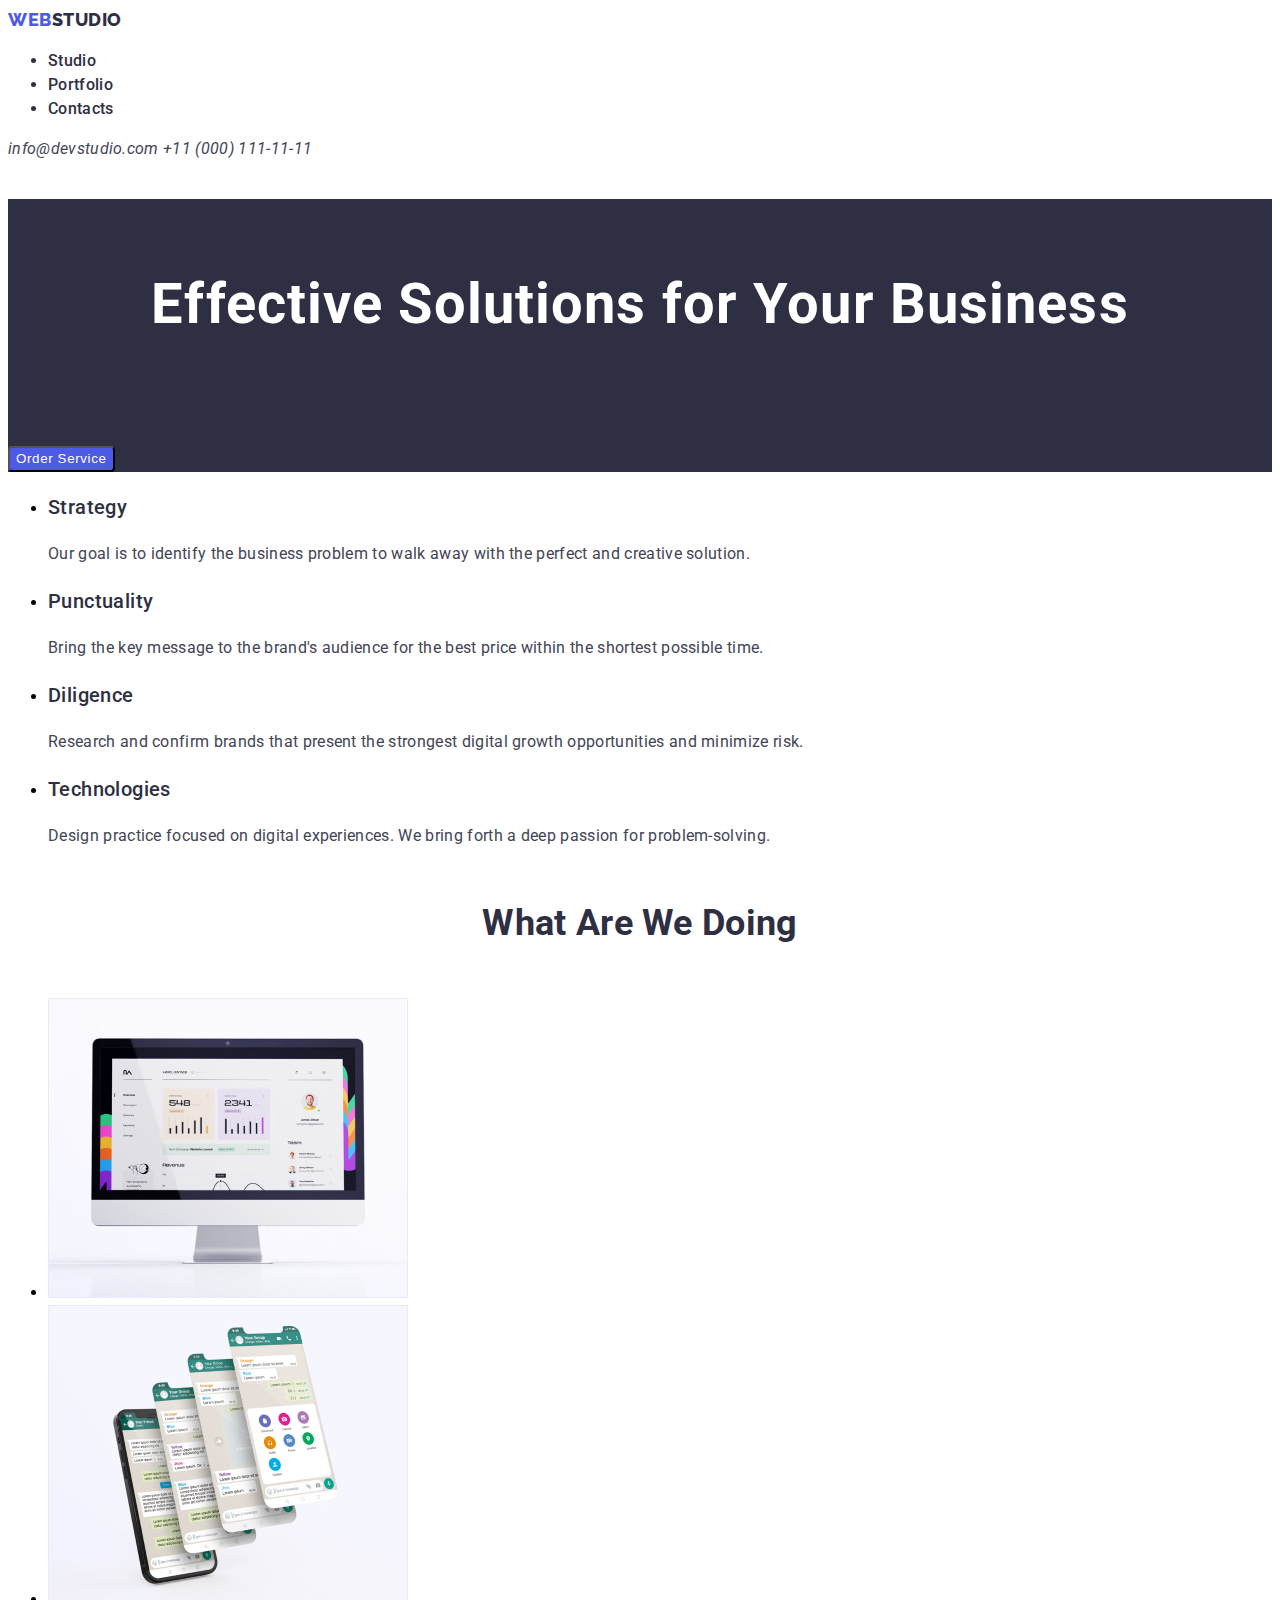
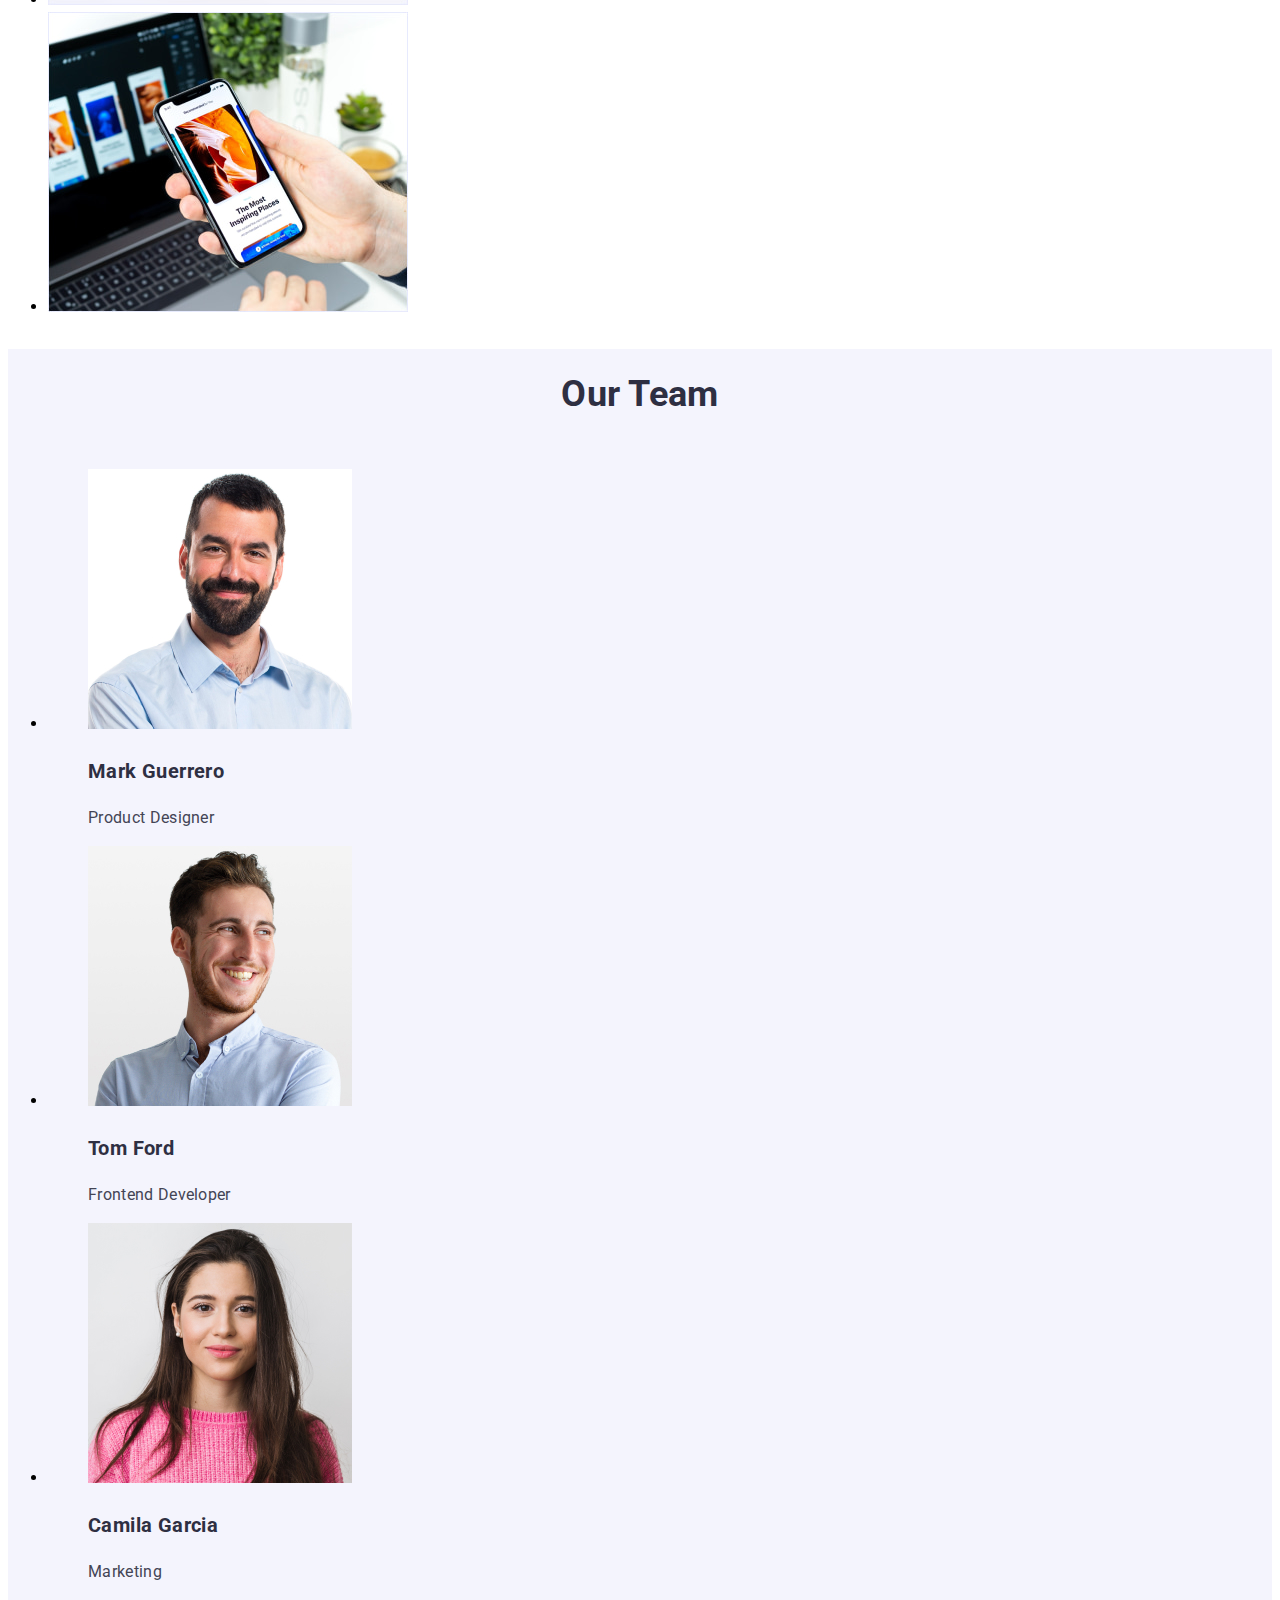
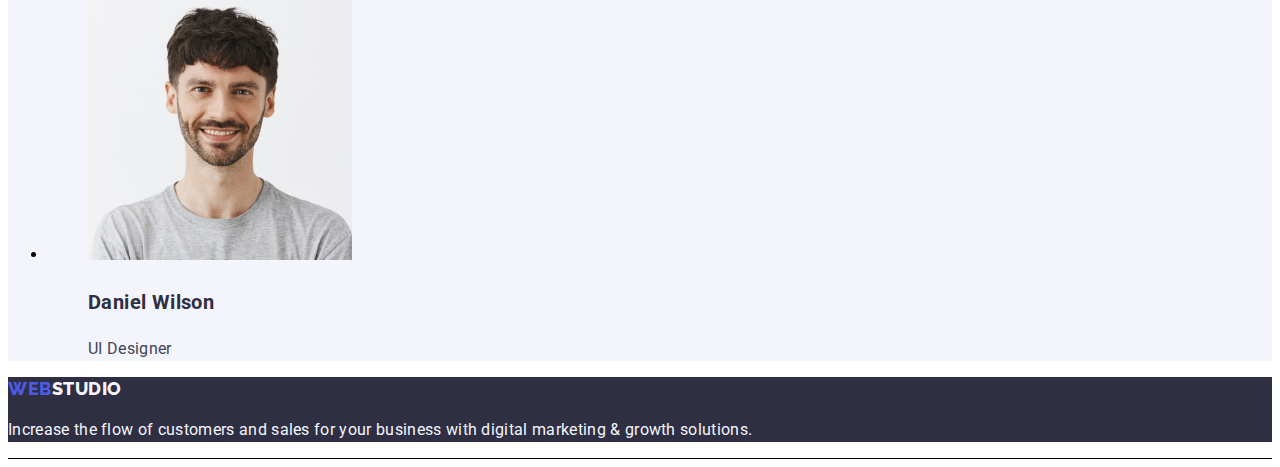
<file: index.html>
<!DOCTYPE html>
<html lang="en">
  <head>
    <meta charset="utf-8" />
    <meta
      name="description"
      content="A company that builds websites and applications" />
    <meta name="viewport" content="width=device-width, initial-scale=1.0" />
    <link rel="stylesheet" href="css/style.css" />
    <link rel="preconnect" href="https://fonts.googleapis.com">
    <link rel="preconnect" href="https://fonts.gstatic.com" crossorigin>
    <link href="https://fonts.googleapis.com/css2?family=Raleway:wght@800&family=Roboto:wght@400;500;700;900&display=swap" rel="stylesheet">
    <title>Web Studio</title>
  </head>
  <body>
    <header>
      <nav> 
      <div class="headerlogo">
        <a class="logo" href="/">
        <span class="web">web</span><span class="studio">studio</span>
      </a>
      <menu class="menu">
        <li class="body-medium"><a class="navi" href="index.html"><span class="big-first-letter">s</span>tudio</a></li>
        <li class="body-medium"><a class="navi" href="portfolio.html"><span class="big-first-letter">p</span>ortfolio</a></li>
        <li class="body-medium"><span class="big-first-letter">c</span>ontacts</li>
      </menu>
      </div>
      </nav>
      <address>
        <a class="contacts" href="mailto:info@devstudio.com">info@devstudio.com</a>
        <a class="contacts" href="tel:tel:+110001111111">+11 (000) 111-11-11</a>
      </address>
    </header>
    <main>
      <div class="hero">
        <h1 class="nob">Effective Solutions for Your Business</h1>
        <button class="btn-in-hero" type="button">Order Service</button>
      </div>
      <div class="wawd">
      <article>
        <ul>
          <li>
            <h3 class="article">Strategy</h3>
            <p class="description">
              Our goal is to identify the business problem to walk away with the
              perfect and creative solution.
            </p>
          </li>
          <li>
            <h3 class="article">Punctuality</h3>
            <p class="description">
              Bring the key message to the brand's audience for the best price
              within the shortest possible time.
            </p>
          </li>
          <li>
            <h3 class="article">Diligence</h3>
            <p class="description">
              Research and confirm brands that present the strongest digital
              growth opportunities and minimize risk.
            </p>
          </li>
          <li>
            <h3 class="article">Technologies</h3>
            <p class="description">
              Design practice focused on digital experiences. We bring forth a
              deep passion for problem-solving.
            </p>
          </li>
        </ul>
      </article>
      <article class="3photos">
        <h2 class="new-article">What are we doing</h2>
        <ul>
          <li>
            <img
              src="./images/mcbook.jpg"
              alt="mcbook computer with table and graph"
              width="360"
              height="300"
            />
          </li>
          <li>
            <img
              src="./images/phone.jpg"
              alt="smartfone with multiple screen by WhatsApp"
              width="360"
              height="300"
            />
          </li>
          <li>
            <img
              src="./images/phone-and-laptop.jpg"
              alt="smartphone in hand and computer in the background"
              width="360"
              height="300"
            />
          </li>
        </ul>
      </article>
    </div>
    <div class="ot"> 
    <article class="team">
        <h2 class="new-article">Our Team</h2>
        <ul>
          <!--Mark start li-->
          <li>
            <figure>
              <img
                src="./images/mark-guerrero.jpg"
                alt="men with smile, short cut and beard"
                width="264"
                height="260"
              />
              <figcaption>
                <h3 class="article"><strong>Mark Guerrero</strong></h3>
                <p class="description">Product Designer</p>
              </figcaption>
            </figure>
          </li>
          <!--Mark end li-->

          <!--Tom start li-->
          <li>
            <figure>
              <img
                src="./images/tom-ford.jpg"
                alt="men smile with teeth and look to horizon"
                width="264"
                height="260"
              />
              <figcaption>
                <h3 class="article"><strong>Tom Ford</strong></h3>
                <p class="description">Frontend Developer</p>
              </figcaption>
            </figure>
          </li>
          <!--Tom end li-->

          <!--Camila start li-->
          <li>
            <figure>
              <img
                src="./images/camila-garcia.jpg"
                alt="preety woman in red sweater and dark long hair"
                width="264"
                height="260"
              />
              <figcaption>
                <h3 class="article"><strong>Camila Garcia</strong></h3>
                <p class="description">Marketing</p>
              </figcaption>
            </figure>
          </li>
          <!--Camila end li-->

          <!--Daniel start li-->
          <li>
            <figure>
              <img
                src="./images/daniel-wilson.jpg"
                alt="men with smile, a week's stubble and white t-shirt"
                width="264"
                height="260"
              />
              <figcaption>
                <h3 class="article"><strong>Daniel Wilson</strong></h3>
                <p class="description">UI Designer</p>
              </figcaption>
            </figure>
          </li>
          <!--Daniel end li-->
        </ul>
      </article>
    </div> 
    </main>
    <footer>
      <div class="footer-bg">
        <!--logo webstudio-->
        <a class="logo studio" href="/">
          <span class="web">web</span><span class="studiowh">studio</span>
        </a>
        <p class="footertext">
          <span class="big-first-letter">i</span>ncrease the flow of customers and sales for your business with digital
          marketing & growth solutions.
        </p>
      </div>
    </footer>
  </body>
</html>
</file>
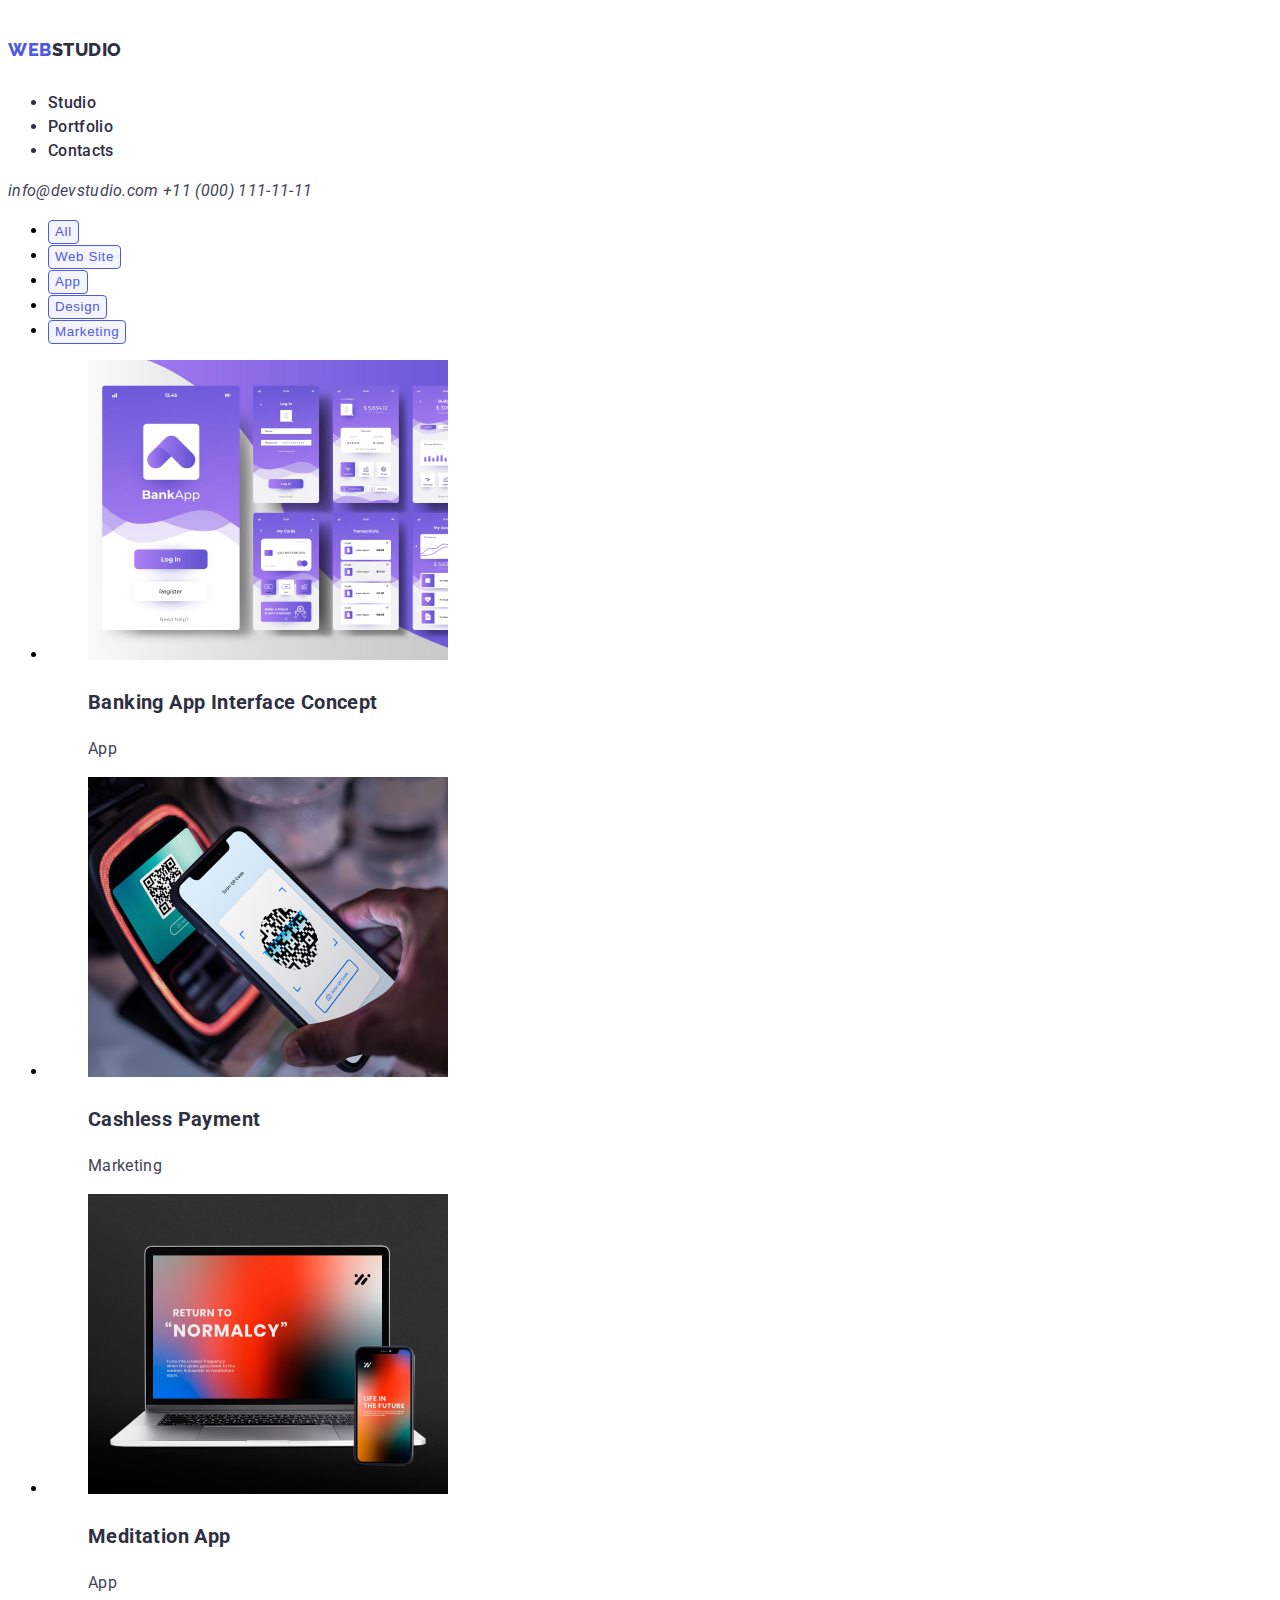
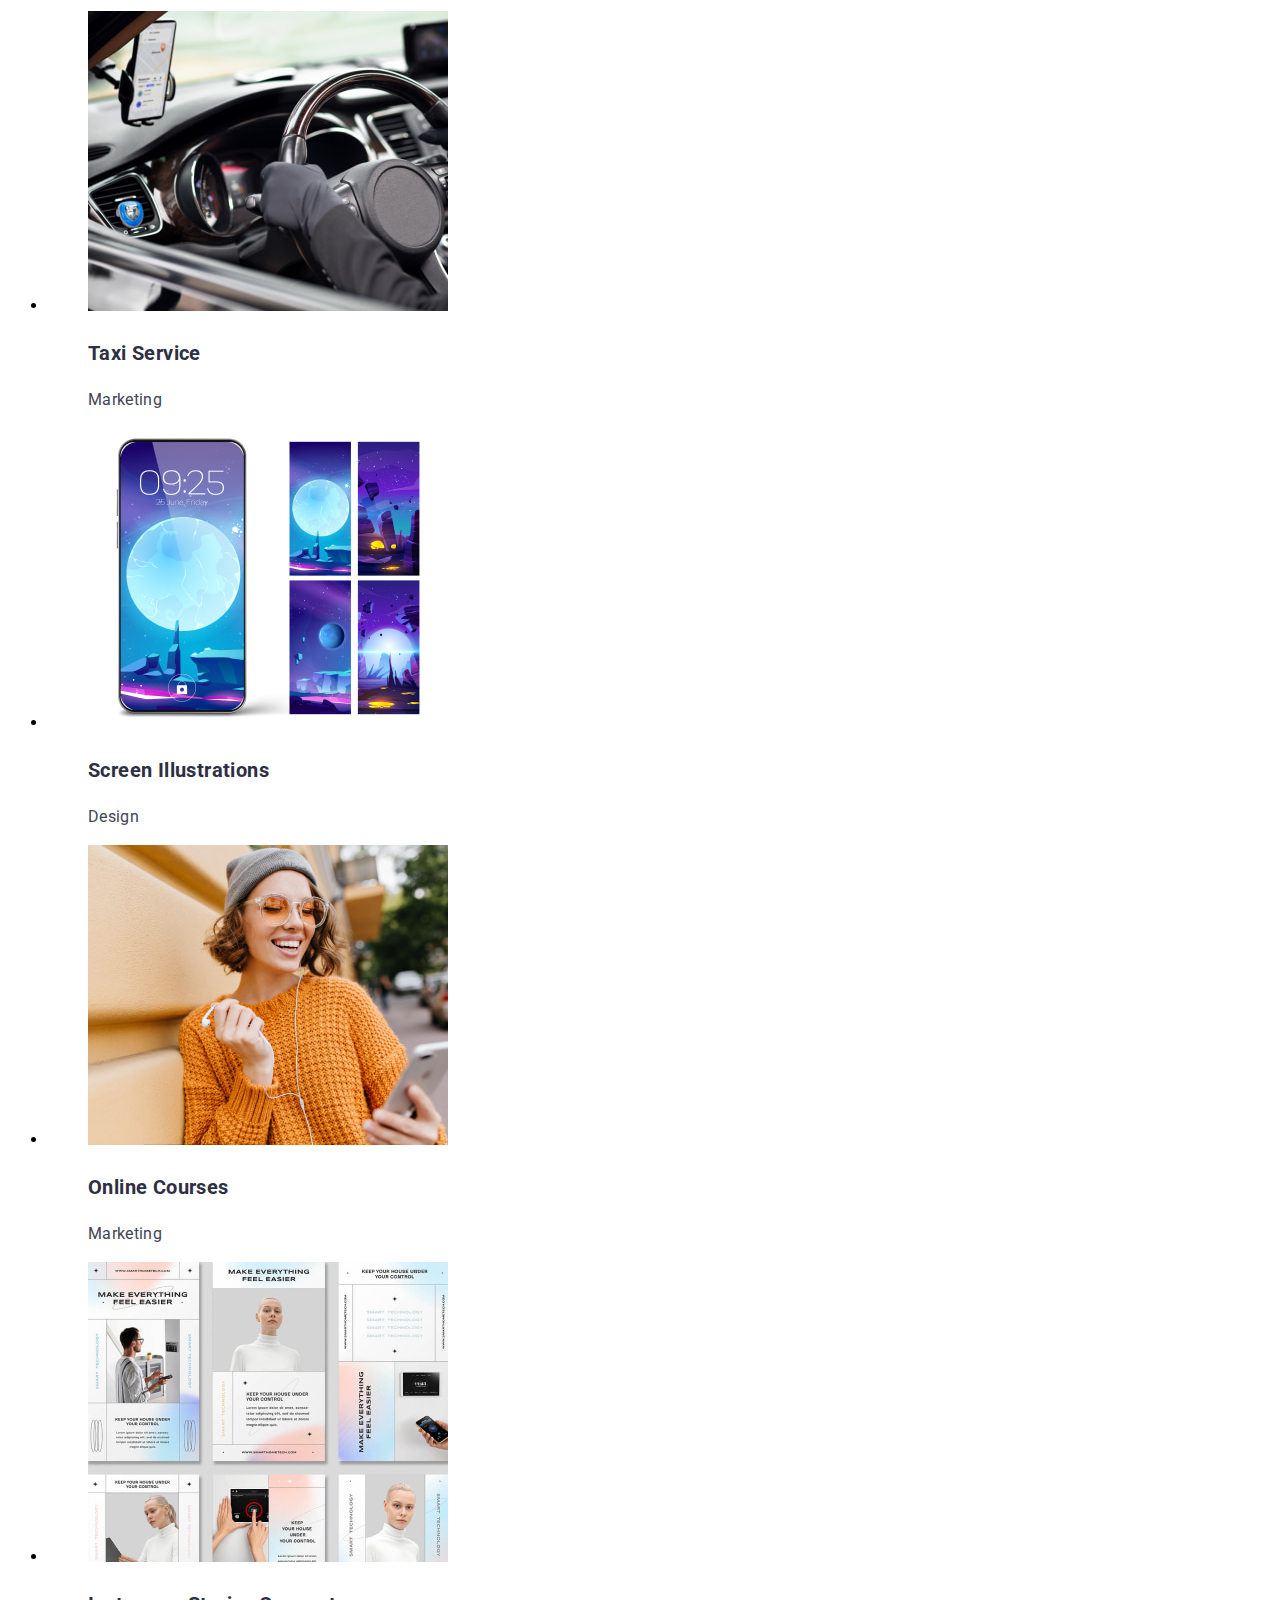
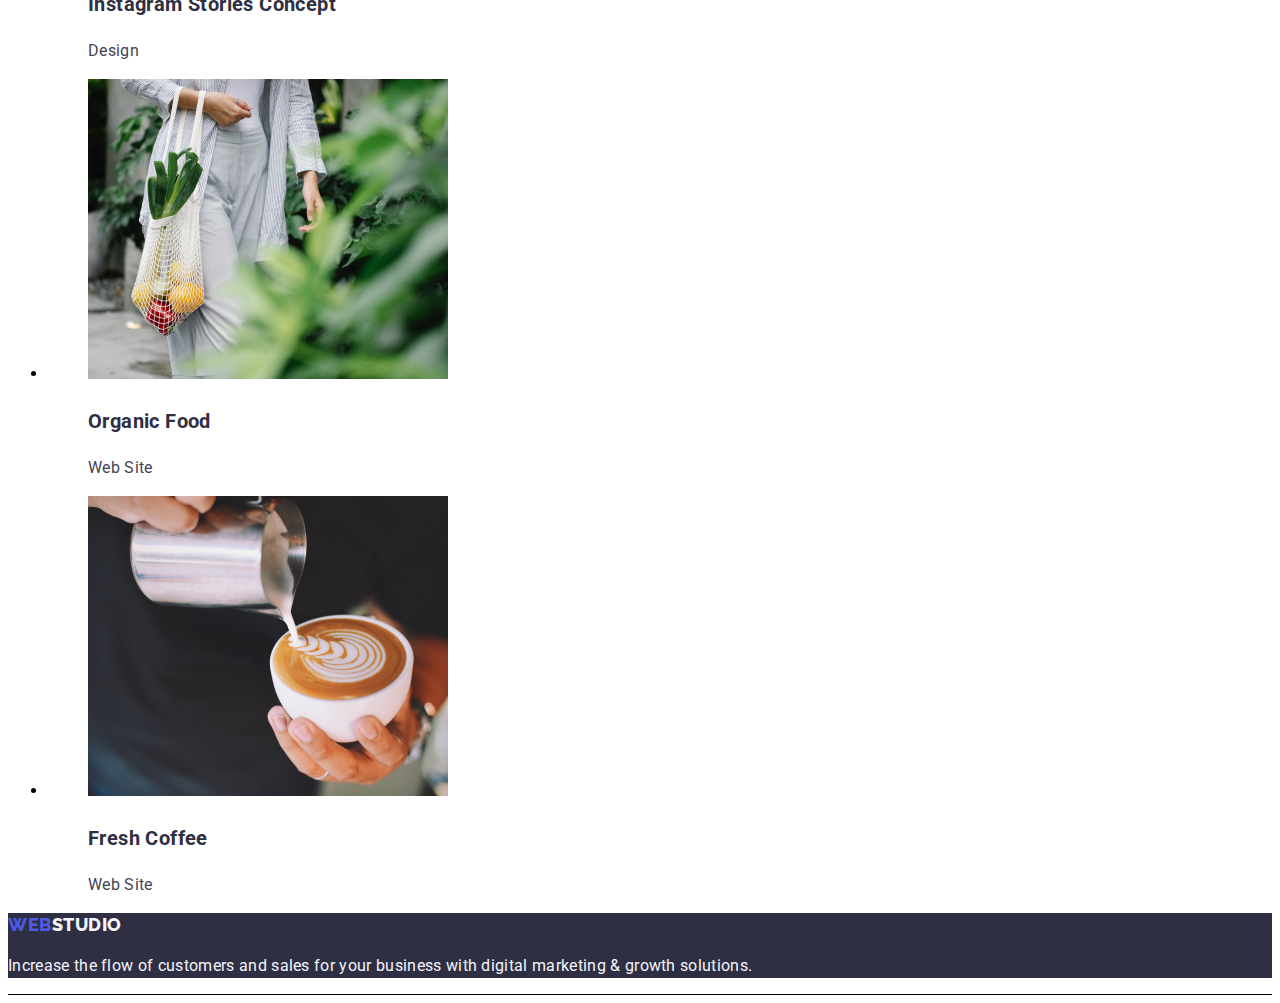
<file: portfolio.html>
<!DOCTYPE html>
<html lang="en">
  <head>
    <meta charset="utf-8" />
    <meta name="description" content="A company that builds websites and applications" />
    <meta name="viewport" content="width=device-width, initial-scale=1.0" />
    <link rel="stylesheet" href="css/style.css" />
    <link rel="preconnect" href="https://fonts.googleapis.com">
    <link rel="preconnect" href="https://fonts.gstatic.com" crossorigin>
    <link href="https://fonts.googleapis.com/css2?family=Raleway:wght@800&family=Roboto:wght@400;500;700;900&display=swap" rel="stylesheet"> 
    <title>Portfolio</title>
  </head>
  <body>
    <header>
      <h1>
        <a class="logo" href="/">
          <span class="web">web</span><span class="studio">studio</span>
        </a>
      </h1>
        <menu class="menu">
          <li class="body-medium"><a class="navi" href="index.html"><span class="big-first-letter">s</span>tudio</a></li>
          <li class="body-medium"><a class="navi" href="portfolio.html"><span class="big-first-letter">p</span>ortfolio</a></li>
          <li class="body-medium"><span class="big-first-letter">c</span>ontacts</li>
        </menu>
      <address>
        <a class="contacts" href="mailto:info@devstudio.com">info@devstudio.com</a>
        <a class="contacts" href="tel:tel:+110001111111">+11 (000) 111-11-11</a>
      </address>
    </header>
    <main>
      <div class="menu-button">
        <ul>
            <li><button class="btn" type="button">All</button></li>
            <li><button class="btn" type="button">Web Site</button></li>
            <li><button class="btn" type="button">App</button></li>
            <li><button class="btn" type="button">Design</button></li>
            <li><button class="btn" type="button">Marketing</button></li>
        </ul>
      </div>
      </main>
      <section class="project">
      <ul> 
        <li>
          <figure>
              <img src="./images/bankapp.jpg"
              alt="bank app in mobile phone"
              width="360"
              height="300"
              />
          <figcaption>
              <h3 class="article"><strong>Banking App Interface Concept</strong></h3>
              <p class="description">App</p>
          </figcaption>
          </figure>
        </li>
        <li>
          <figure>
            <img src="./images/payment.jpg"
            alt="payment phone with code QR in screen"
            width="360"
            height="300"
            />
            <figcaption>
              <h3 class="article"><strong>Cashless Payment</strong></h3>
              <p class="description">Marketing</p>
            </figcaption>
          </figure>
        </li>
        <li>
          <figure>
            <img src="./images/meditationapp.jpg"
            alt="laptop and smartphone with red background"
            width="360"
            height="300"
            />
            <figcaption>
            <h3 class="article"><strong>Meditation App</strong></h3>
            <p class="description">App</p>
            </figcaption>
          </figure>
        </li>
        <li>
          <figure>
            <img src="./images/taxiservice.jpg"
            alt="car interior with driver"
            width="360"
            height="300"
            />
            <figcaption>
            <h3 class="article"><strong>Taxi Service</strong></h3>
            <p class="description">Marketing</p>
            </figcaption>
          </figure>
        </li>
        <li>
          <figure>
            <img src="./images/screenillustration.jpg"
            alt="smartfone with moon on wallpaper"
            width="360"
            height="300"
            />
            <figcaption>
            <h3 class="article"><strong>Screen Illustrations</strong></h3>
            <p class="description">Design</p>
            </figcaption>
          </figure>
        </li>
        <li>
          <figure>
            <img src="./images/onlinecourses.jpg"
            alt="woman in yellow sweater and smile"
            width="360"
            height="300"
            />
            <figcaption>
            <h3 class="article"><strong>Online Courses</strong></h3>
            <p class="description">Marketing</p>
            </figcaption>
          </figure>
        </li>
        <li>
          <figure>
            <img src="./images/instagramstoryconcept.jpg"
            alt="six sreens with relation from socialmedia"
            width="360"
            height="300"
            />
            <figcaption>
            <h3 class="article"><strong>Instagram Stories Concept</strong></h3>
            <p class="description">Design</p>
            </figcaption>
          </figure>
        </li>
        <li>
          <figure>
            <img src="./images/organicfood.jpg"
            alt="a woman with a plastic bag containing vegetables"
            width="360"
            height="300"
            />
            <figcaption>
            <h3 class="article"><strong>Organic Food</strong></h3>
            <p class="description">Web Site</p>
            </figcaption>
          </figure>
        </li>
        <li>
          <figure>
            <img src="./images//freshcoffe.jpg"
            alt="coffee with decorative foam in a cup"
            width="360"
            height="300"
            />
            <figcaption>
            <h3 class="article"><strong>Fresh Coffee</strong></h3>
            <p class="description">Web Site</p>
            </figcaption>
          </figure>
        </li>
      </ul>
    </section>
    <footer>
      <div class="footer-bg">
      <!--logo webstudio-->
      <a class="logo studio" href="/">
        <span class="web">web</span><span class="studiowh">studio</span>
      </a>
      <p class="footertext">
        <span class="big-first-letter">i</span>ncrease the flow of customers and sales for your business with digital
        marketing & growth solutions.
      </p>
    </div>
    </footer>
  </body>
</html>
</file>
<file: css/style.css>
:root {
    --color-text-in-web-and-btn: #4D5AE5;
    --color-text-in-menu-adress-h3-footer-bg: #2E2F42;
    --color-text-in-p: #434455;
    --background: #FFF;
    --button-color-hover: #404BBF;
    --border-btn: #E7E9FC;
    --box-shadow: #00000026;
}

.big-first-letter {
    text-transform: uppercase
}

body {
    font-family: 'Roboto', sans-serif;
    border-bottom: 1px solid;
    font-size: 16px;
    line-height: 1.5;
    letter-spacing: 0.32px;
}


.body-medium {
    color: var(--color-text-in-menu-adress-h3-footer-bg);
    font-weight: 500;
}


.logo {
    text-decoration: none;
}

.web {
    width: 44px;
    color: var(--color-text-in-web-and-btn);
    font-family: Raleway;
    font-size: 18px;
    font-weight: 800;
    line-height: 1.313;
    letter-spacing: 0.54px;
    text-transform: uppercase;
}

.studio {
    width: 71px;
    color: var(--color-text-in-menu-adress-h3-footer-bg);
    font-family: Raleway;
    font-size: 18px;
    font-weight: 800;
    line-height: 1.313;
    letter-spacing: 0.54px;
    text-transform: uppercase;
}

/* menu in navi*/
.menu,
.navi:active,
.menu,
.navi:hover,
.menu,
.navi:focus {
    color: var(--button-color-hover);
    font-weight: 500;
    letter-spacing: 0.32px;
    text-decoration: underline
}

.menu,
.navi {
    color: var(--color-text-in-menu-adress-h3-footer-bg);
    font-weight: 500;
    letter-spacing: 0.32px;
    text-decoration: none
}

.contacts {
    color: var(--color-text-in-p);
    letter-spacing: 0.32px;
    text-decoration: none
}

.contacts:hover,
.contacts:focus,
.contacts:active {
    color: var(--button-color-hover);
}

.btn-in-hero {
    font-weight: 500;
    line-height: 1.5;
    letter-spacing: 0.64px;
    color: var(--background);
    border-radius: 4px;
    background-color: var(--color-text-in-web-and-btn);
    box-shadow: rgba(0, 0, 0, 0.15);
    cursor: pointer;
}

.btn-in-hero:hover,
.btn-in-hero:focus,
.btn-in-hero:active {
    background-color: var(--button-color-hover);
}

.btn {
    font-weight: 500;
    line-height: 1.5;
    letter-spacing: 0.64px;
    color: var(--color-text-in-web-and-btn);
    border-radius: 4px;
    border: 1px solid;
    background-color: #F4F4FD;
    cursor: pointer;
}

.btn:hover,
.btn:focus,
.btn:active {
    background-color: var(--button-color-hover);
    color: var(--background);
}

.footertext {
    color: #F4F4FD
}

.footer-bg {
    background-color: var(--color-text-in-menu-adress-h3-footer-bg);
}

.studiowh {
    color: #F4F4FD;
    font-family: Raleway;
    font-size: 18px;
    font-weight: 800;
    line-height: 1.313;
    letter-spacing: 0.54px;
    text-transform: uppercase;
}

.hero {
    background-color: var(--color-text-in-menu-adress-h3-footer-bg);
}

.nob {
    color: var(--background);
    text-align: center;
    font-size: 56px;
    font-weight: 700;
    line-height: 3.75;
    letter-spacing: 1.12px;
}

.article {
    color: var(--color-text-in-menu-adress-h3-footer-bg);
    font-size: 20px;
    font-weight: 500;
    line-height: 1.5;
    letter-spacing: 0.4px;
}

.description {
    color: var(--color-text-in-p)
}

.new-article {
    color: var(--color-text-in-menu-adress-h3-footer-bg);
    text-align: center;
    font-size: 36px;
    font-weight: 700;
    line-height: 2.5;
    text-transform: capitalize;
}

.wawd {
    background-color: var(--background)
}

.ot {
    background-color: #F4F4FD;
}
</file>
